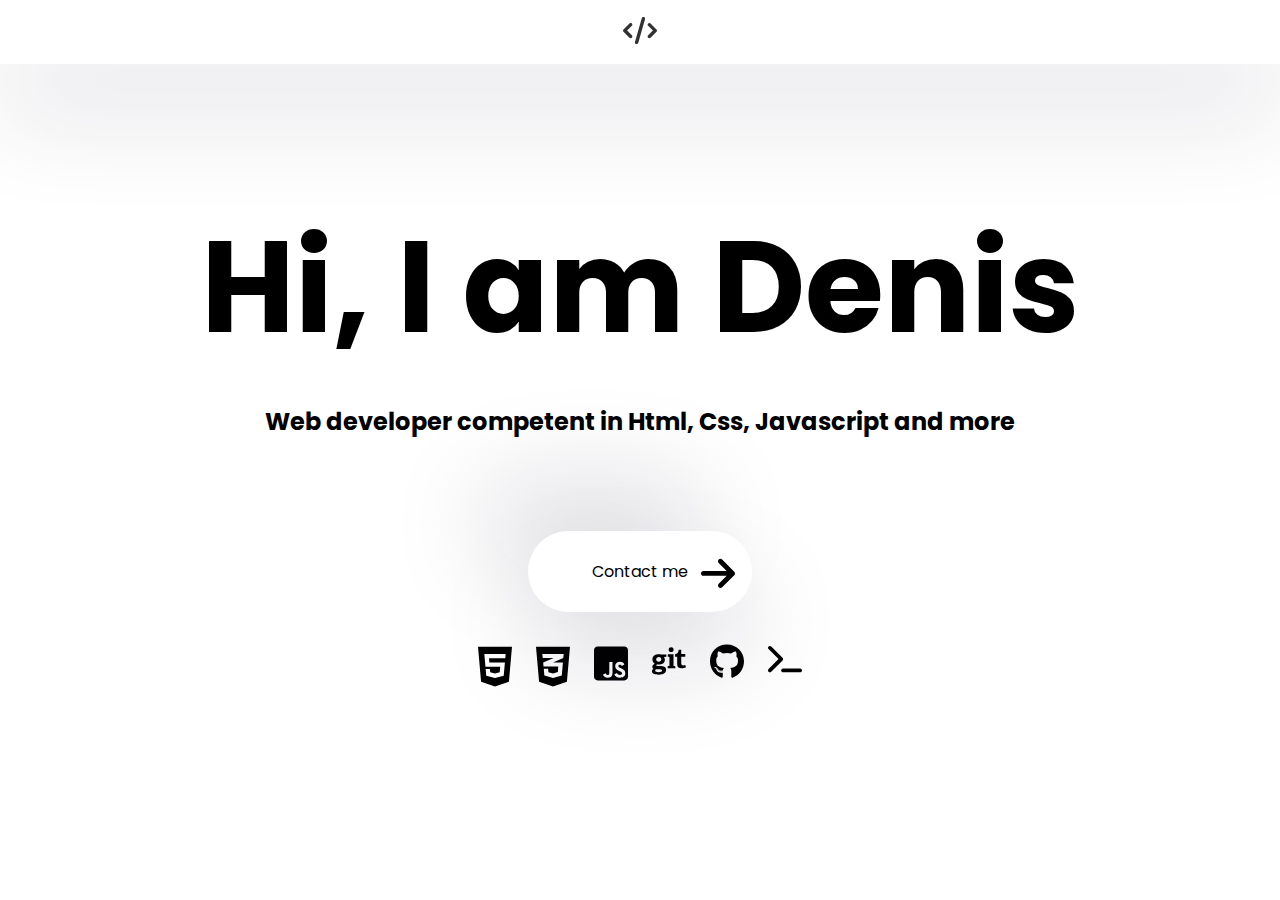
<file: index.html>
<!DOCTYPE html>
<html lang="en">
<head>
    <meta charset="UTF-8">
    <meta http-equiv="X-UA-Compatible" content="IE=edge">
    <meta name="viewport" content="width=device-width, initial-scale=1.0">
    <title>Portfolio</title>
    <link rel="stylesheet" href="styles.css">
    <link rel="preconnect" href="https://fonts.googleapis.com">
<link rel="preconnect" href="https://fonts.gstatic.com" crossorigin>
<link href="https://fonts.googleapis.com/css2?family=Source+Code+Pro&display=swap" rel="stylesheet">
<link rel="preconnect" href="https://fonts.googleapis.com">
<link rel="preconnect" href="https://fonts.gstatic.com" crossorigin>
<link href="https://fonts.googleapis.com/css2?family=Poppins&display=swap" rel="stylesheet">
</head>
<body>
    <nav class="navbar">
        <div class="logo">
            <svg xmlns="http://www.w3.org/2000/svg"  viewBox="0 0 640 512"><!--! Font Awesome Free 6.4.2 by @fontawesome - https://fontawesome.com License - https://fontawesome.com/license (Commercial License) Copyright 2023 Fonticons, Inc. --><path d="M392.8 1.2c-17-4.9-34.7 5-39.6 22l-128 448c-4.9 17 5 34.7 22 39.6s34.7-5 39.6-22l128-448c4.9-17-5-34.7-22-39.6zm80.6 120.1c-12.5 12.5-12.5 32.8 0 45.3L562.7 256l-89.4 89.4c-12.5 12.5-12.5 32.8 0 45.3s32.8 12.5 45.3 0l112-112c12.5-12.5 12.5-32.8 0-45.3l-112-112c-12.5-12.5-32.8-12.5-45.3 0zm-306.7 0c-12.5-12.5-32.8-12.5-45.3 0l-112 112c-12.5 12.5-12.5 32.8 0 45.3l112 112c12.5 12.5 32.8 12.5 45.3 0s12.5-32.8 0-45.3L77.3 256l89.4-89.4c12.5-12.5 12.5-32.8 0-45.3z"/></svg>
        </div>
    </nav>
    <h1>Hi, I am Denis</h1>
    <h2>Web developer competent in Html, Css, Javascript and more</h2>
    <div class="wrapper">
        <a href="contact.html" id="link">Contact me
            <div class="logo" id="arrow">
                <svg xmlns="http://www.w3.org/2000/svg"  viewBox="0 0 448 512"><!--! Font Awesome Free 6.4.2 by @fontawesome - https://fontawesome.com License - https://fontawesome.com/license (Commercial License) Copyright 2023 Fonticons, Inc. --><path d="M438.6 278.6c12.5-12.5 12.5-32.8 0-45.3l-160-160c-12.5-12.5-32.8-12.5-45.3 0s-12.5 32.8 0 45.3L338.8 224 32 224c-17.7 0-32 14.3-32 32s14.3 32 32 32l306.7 0L233.4 393.4c-12.5 12.5-12.5 32.8 0 45.3s32.8 12.5 45.3 0l160-160z"/></svg>
            </div>
        </a>
    </div>
    <div class="wrapper-logo">
        <div class="logo">
            <svg xmlns="http://www.w3.org/2000/svg"  viewBox="0 0 384 512"><!--! Font Awesome Free 6.4.2 by @fontawesome - https://fontawesome.com License - https://fontawesome.com/license (Commercial License) Copyright 2023 Fonticons, Inc. --><path d="M0 32l34.9 395.8L191.5 480l157.6-52.2L384 32H0zm308.2 127.9H124.4l4.1 49.4h175.6l-13.6 148.4-97.9 27v.3h-1.1l-98.7-27.3-6-75.8h47.7L138 320l53.5 14.5 53.7-14.5 6-62.2H84.3L71.5 112.2h241.1l-4.4 47.7z"/></svg>
        </div>
        <div class="logo">
            <svg xmlns="http://www.w3.org/2000/svg"  viewBox="0 0 384 512"><!--! Font Awesome Free 6.4.2 by @fontawesome - https://fontawesome.com License - https://fontawesome.com/license (Commercial License) Copyright 2023 Fonticons, Inc. --><path d="M0 32l34.9 395.8L192 480l157.1-52.2L384 32H0zm313.1 80l-4.8 47.3L193 208.6l-.3.1h111.5l-12.8 146.6-98.2 28.7-98.8-29.2-6.4-73.9h48.9l3.2 38.3 52.6 13.3 54.7-15.4 3.7-61.6-166.3-.5v-.1l-.2.1-3.6-46.3L193.1 162l6.5-2.7H76.7L70.9 112h242.2z"/></svg>
        </div>
        <div class="logo">
            <svg xmlns="http://www.w3.org/2000/svg"  viewBox="0 0 448 512"><!--! Font Awesome Free 6.4.2 by @fontawesome - https://fontawesome.com License - https://fontawesome.com/license (Commercial License) Copyright 2023 Fonticons, Inc. --><path d="M400 32H48C21.5 32 0 53.5 0 80v352c0 26.5 21.5 48 48 48h352c26.5 0 48-21.5 48-48V80c0-26.5-21.5-48-48-48zM243.8 381.4c0 43.6-25.6 63.5-62.9 63.5-33.7 0-53.2-17.4-63.2-38.5l34.3-20.7c6.6 11.7 12.6 21.6 27.1 21.6 13.8 0 22.6-5.4 22.6-26.5V237.7h42.1v143.7zm99.6 63.5c-39.1 0-64.4-18.6-76.7-43l34.3-19.8c9 14.7 20.8 25.6 41.5 25.6 17.4 0 28.6-8.7 28.6-20.8 0-14.4-11.4-19.5-30.7-28l-10.5-4.5c-30.4-12.9-50.5-29.2-50.5-63.5 0-31.6 24.1-55.6 61.6-55.6 26.8 0 46 9.3 59.8 33.7L368 290c-7.2-12.9-15-18-27.1-18-12.3 0-20.1 7.8-20.1 18 0 12.6 7.8 17.7 25.9 25.6l10.5 4.5c35.8 15.3 55.9 31 55.9 66.2 0 37.8-29.8 58.6-69.7 58.6z"/></svg>
        </div>
        <div class="logo">
            <svg xmlns="http://www.w3.org/2000/svg"  viewBox="0 0 512 512"><!--! Font Awesome Free 6.4.2 by @fontawesome - https://fontawesome.com License - https://fontawesome.com/license (Commercial License) Copyright 2023 Fonticons, Inc. --><path d="M216.29 158.39H137C97 147.9 6.51 150.63 6.51 233.18c0 30.09 15 51.23 35 61-25.1 23-37 33.85-37 49.21 0 11 4.47 21.14 17.89 26.81C8.13 383.61 0 393.35 0 411.65c0 32.11 28.05 50.82 101.63 50.82 70.75 0 111.79-26.42 111.79-73.18 0-58.66-45.16-56.5-151.63-63l13.43-21.55c27.27 7.58 118.7 10 118.7-67.89 0-18.7-7.73-31.71-15-41.07l37.41-2.84zm-63.42 241.9c0 32.06-104.89 32.1-104.89 2.43 0-8.14 5.27-15 10.57-21.54 77.71 5.3 94.32 3.37 94.32 19.11zm-50.81-134.58c-52.8 0-50.46-71.16 1.2-71.16 49.54 0 50.82 71.16-1.2 71.16zm133.3 100.51v-32.1c26.75-3.66 27.24-2 27.24-11V203.61c0-8.5-2.05-7.38-27.24-16.26l4.47-32.92H324v168.71c0 6.51.4 7.32 6.51 8.14l20.73 2.84v32.1zm52.45-244.31c-23.17 0-36.59-13.43-36.59-36.61s13.42-35.77 36.59-35.77c23.58 0 37 12.62 37 35.77s-13.42 36.61-37 36.61zM512 350.46c-17.49 8.53-43.1 16.26-66.28 16.26-48.38 0-66.67-19.5-66.67-65.46V194.75c0-5.42 1.05-4.06-31.71-4.06V154.5c35.78-4.07 50-22 54.47-66.27h38.63c0 65.83-1.34 61.81 3.26 61.81H501v40.65h-60.56v97.15c0 6.92-4.92 51.41 60.57 26.84z"/></svg>        
        </div>
        <div class="logo">
            <svg xmlns="http://www.w3.org/2000/svg"  viewBox="0 0 496 512"><!--! Font Awesome Free 6.4.2 by @fontawesome - https://fontawesome.com License - https://fontawesome.com/license (Commercial License) Copyright 2023 Fonticons, Inc. --><path d="M165.9 397.4c0 2-2.3 3.6-5.2 3.6-3.3.3-5.6-1.3-5.6-3.6 0-2 2.3-3.6 5.2-3.6 3-.3 5.6 1.3 5.6 3.6zm-31.1-4.5c-.7 2 1.3 4.3 4.3 4.9 2.6 1 5.6 0 6.2-2s-1.3-4.3-4.3-5.2c-2.6-.7-5.5.3-6.2 2.3zm44.2-1.7c-2.9.7-4.9 2.6-4.6 4.9.3 2 2.9 3.3 5.9 2.6 2.9-.7 4.9-2.6 4.6-4.6-.3-1.9-3-3.2-5.9-2.9zM244.8 8C106.1 8 0 113.3 0 252c0 110.9 69.8 205.8 169.5 239.2 12.8 2.3 17.3-5.6 17.3-12.1 0-6.2-.3-40.4-.3-61.4 0 0-70 15-84.7-29.8 0 0-11.4-29.1-27.8-36.6 0 0-22.9-15.7 1.6-15.4 0 0 24.9 2 38.6 25.8 21.9 38.6 58.6 27.5 72.9 20.9 2.3-16 8.8-27.1 16-33.7-55.9-6.2-112.3-14.3-112.3-110.5 0-27.5 7.6-41.3 23.6-58.9-2.6-6.5-11.1-33.3 2.6-67.9 20.9-6.5 69 27 69 27 20-5.6 41.5-8.5 62.8-8.5s42.8 2.9 62.8 8.5c0 0 48.1-33.6 69-27 13.7 34.7 5.2 61.4 2.6 67.9 16 17.7 25.8 31.5 25.8 58.9 0 96.5-58.9 104.2-114.8 110.5 9.2 7.9 17 22.9 17 46.4 0 33.7-.3 75.4-.3 83.6 0 6.5 4.6 14.4 17.3 12.1C428.2 457.8 496 362.9 496 252 496 113.3 383.5 8 244.8 8zM97.2 352.9c-1.3 1-1 3.3.7 5.2 1.6 1.6 3.9 2.3 5.2 1 1.3-1 1-3.3-.7-5.2-1.6-1.6-3.9-2.3-5.2-1zm-10.8-8.1c-.7 1.3.3 2.9 2.3 3.9 1.6 1 3.6.7 4.3-.7.7-1.3-.3-2.9-2.3-3.9-2-.6-3.6-.3-4.3.7zm32.4 35.6c-1.6 1.3-1 4.3 1.3 6.2 2.3 2.3 5.2 2.6 6.5 1 1.3-1.3.7-4.3-1.3-6.2-2.2-2.3-5.2-2.6-6.5-1zm-11.4-14.7c-1.6 1-1.6 3.6 0 5.9 1.6 2.3 4.3 3.3 5.6 2.3 1.6-1.3 1.6-3.9 0-6.2-1.4-2.3-4-3.3-5.6-2z"/></svg>
        </div>
        <div class="logo">
            <svg xmlns="http://www.w3.org/2000/svg"  viewBox="0 0 576 512"><!--! Font Awesome Free 6.4.2 by @fontawesome - https://fontawesome.com License - https://fontawesome.com/license (Commercial License) Copyright 2023 Fonticons, Inc. --><path d="M9.4 86.6C-3.1 74.1-3.1 53.9 9.4 41.4s32.8-12.5 45.3 0l192 192c12.5 12.5 12.5 32.8 0 45.3l-192 192c-12.5 12.5-32.8 12.5-45.3 0s-12.5-32.8 0-45.3L178.7 256 9.4 86.6zM256 416H544c17.7 0 32 14.3 32 32s-14.3 32-32 32H256c-17.7 0-32-14.3-32-32s14.3-32 32-32z"/></svg>
        </div>
    </div>
</body>
<script>
    const link = document.getElementById('link')
const arrow = document.getElementById('arrow')

link.addEventListener('mouseover', function(){
    arrow.style.right = '-64px'
    arrow.style.scale = '1.3'
})

link.addEventListener('mouseout', function(){
    arrow.style.right = '0px'
    arrow.style.scale = '1'
})
</script>
</html>
</file>
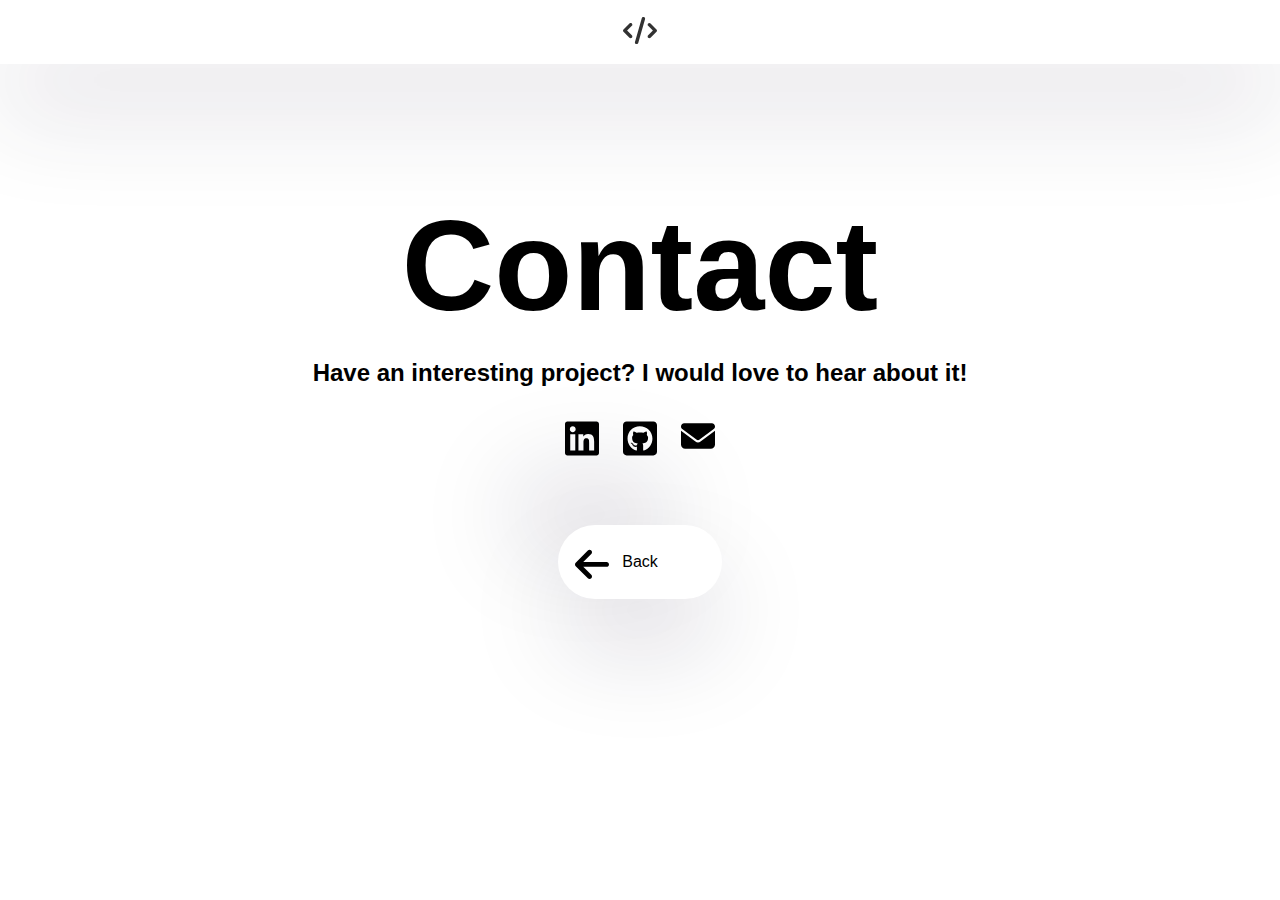
<file: contact.html>
<!DOCTYPE html>
<html lang="en">
<head>
    <meta charset="UTF-8">
    <meta http-equiv="X-UA-Compatible" content="IE=edge">
    <meta name="viewport" content="width=device-width, initial-scale=1.0">
    <link rel="stylesheet" href="styles.css">
    <title>Contact</title>
</head>
<body>
    <nav class="navbar">
        <div class="logo">
            <svg xmlns="http://www.w3.org/2000/svg"  viewBox="0 0 640 512"><!--! Font Awesome Free 6.4.2 by @fontawesome - https://fontawesome.com License - https://fontawesome.com/license (Commercial License) Copyright 2023 Fonticons, Inc. --><path d="M392.8 1.2c-17-4.9-34.7 5-39.6 22l-128 448c-4.9 17 5 34.7 22 39.6s34.7-5 39.6-22l128-448c4.9-17-5-34.7-22-39.6zm80.6 120.1c-12.5 12.5-12.5 32.8 0 45.3L562.7 256l-89.4 89.4c-12.5 12.5-12.5 32.8 0 45.3s32.8 12.5 45.3 0l112-112c12.5-12.5 12.5-32.8 0-45.3l-112-112c-12.5-12.5-32.8-12.5-45.3 0zm-306.7 0c-12.5-12.5-32.8-12.5-45.3 0l-112 112c-12.5 12.5-12.5 32.8 0 45.3l112 112c12.5 12.5 32.8 12.5 45.3 0s12.5-32.8 0-45.3L77.3 256l89.4-89.4c12.5-12.5 12.5-32.8 0-45.3z"/></svg>
        </div>
    </nav>
    <h1>Contact</h1>
    <h2>Have an interesting project? I would love to hear about it!</h2>
    <div class="wrapper-logo">
        <div class="logo">
            <svg xmlns="http://www.w3.org/2000/svg"  viewBox="0 0 448 512"><!--! Font Awesome Free 6.4.2 by @fontawesome - https://fontawesome.com License - https://fontawesome.com/license (Commercial License) Copyright 2023 Fonticons, Inc. --><path d="M416 32H31.9C14.3 32 0 46.5 0 64.3v383.4C0 465.5 14.3 480 31.9 480H416c17.6 0 32-14.5 32-32.3V64.3c0-17.8-14.4-32.3-32-32.3zM135.4 416H69V202.2h66.5V416zm-33.2-243c-21.3 0-38.5-17.3-38.5-38.5S80.9 96 102.2 96c21.2 0 38.5 17.3 38.5 38.5 0 21.3-17.2 38.5-38.5 38.5zm282.1 243h-66.4V312c0-24.8-.5-56.7-34.5-56.7-34.6 0-39.9 27-39.9 54.9V416h-66.4V202.2h63.7v29.2h.9c8.9-16.8 30.6-34.5 62.9-34.5 67.2 0 79.7 44.3 79.7 101.9V416z"/></svg>
        </div>
        <div class="logo">
            <svg xmlns="http://www.w3.org/2000/svg"  viewBox="0 0 448 512"><!--! Font Awesome Free 6.4.2 by @fontawesome - https://fontawesome.com License - https://fontawesome.com/license (Commercial License) Copyright 2023 Fonticons, Inc. --><path d="M400 32H48C21.5 32 0 53.5 0 80v352c0 26.5 21.5 48 48 48h352c26.5 0 48-21.5 48-48V80c0-26.5-21.5-48-48-48zM277.3 415.7c-8.4 1.5-11.5-3.7-11.5-8 0-5.4.2-33 .2-55.3 0-15.6-5.2-25.5-11.3-30.7 37-4.1 76-9.2 76-73.1 0-18.2-6.5-27.3-17.1-39 1.7-4.3 7.4-22-1.7-45-13.9-4.3-45.7 17.9-45.7 17.9-13.2-3.7-27.5-5.6-41.6-5.6-14.1 0-28.4 1.9-41.6 5.6 0 0-31.8-22.2-45.7-17.9-9.1 22.9-3.5 40.6-1.7 45-10.6 11.7-15.6 20.8-15.6 39 0 63.6 37.3 69 74.3 73.1-4.8 4.3-9.1 11.7-10.6 22.3-9.5 4.3-33.8 11.7-48.3-13.9-9.1-15.8-25.5-17.1-25.5-17.1-16.2-.2-1.1 10.2-1.1 10.2 10.8 5 18.4 24.2 18.4 24.2 9.7 29.7 56.1 19.7 56.1 19.7 0 13.9.2 36.5.2 40.6 0 4.3-3 9.5-11.5 8-66-22.1-112.2-84.9-112.2-158.3 0-91.8 70.2-161.5 162-161.5S388 165.6 388 257.4c.1 73.4-44.7 136.3-110.7 158.3zm-98.1-61.1c-1.9.4-3.7-.4-3.9-1.7-.2-1.5 1.1-2.8 3-3.2 1.9-.2 3.7.6 3.9 1.9.3 1.3-1 2.6-3 3zm-9.5-.9c0 1.3-1.5 2.4-3.5 2.4-2.2.2-3.7-.9-3.7-2.4 0-1.3 1.5-2.4 3.5-2.4 1.9-.2 3.7.9 3.7 2.4zm-13.7-1.1c-.4 1.3-2.4 1.9-4.1 1.3-1.9-.4-3.2-1.9-2.8-3.2.4-1.3 2.4-1.9 4.1-1.5 2 .6 3.3 2.1 2.8 3.4zm-12.3-5.4c-.9 1.1-2.8.9-4.3-.6-1.5-1.3-1.9-3.2-.9-4.1.9-1.1 2.8-.9 4.3.6 1.3 1.3 1.8 3.3.9 4.1zm-9.1-9.1c-.9.6-2.6 0-3.7-1.5s-1.1-3.2 0-3.9c1.1-.9 2.8-.2 3.7 1.3 1.1 1.5 1.1 3.3 0 4.1zm-6.5-9.7c-.9.9-2.4.4-3.5-.6-1.1-1.3-1.3-2.8-.4-3.5.9-.9 2.4-.4 3.5.6 1.1 1.3 1.3 2.8.4 3.5zm-6.7-7.4c-.4.9-1.7 1.1-2.8.4-1.3-.6-1.9-1.7-1.5-2.6.4-.6 1.5-.9 2.8-.4 1.3.7 1.9 1.8 1.5 2.6z"/></svg>
        </div>
        <div class="logo">
            <svg xmlns="http://www.w3.org/2000/svg"  viewBox="0 0 512 512"><!--! Font Awesome Free 6.4.2 by @fontawesome - https://fontawesome.com License - https://fontawesome.com/license (Commercial License) Copyright 2023 Fonticons, Inc. --><path d="M48 64C21.5 64 0 85.5 0 112c0 15.1 7.1 29.3 19.2 38.4L236.8 313.6c11.4 8.5 27 8.5 38.4 0L492.8 150.4c12.1-9.1 19.2-23.3 19.2-38.4c0-26.5-21.5-48-48-48H48zM0 176V384c0 35.3 28.7 64 64 64H448c35.3 0 64-28.7 64-64V176L294.4 339.2c-22.8 17.1-54 17.1-76.8 0L0 176z"/></svg>
        </div>
    </div>
    <div class="wrapper">
        <a href="index.html" id="link">Back
            <div class="logo" id="arrow-back">
            <svg xmlns="http://www.w3.org/2000/svg"  viewBox="0 0 448 512"><!--! Font Awesome Free 6.4.2 by @fontawesome - https://fontawesome.com License - https://fontawesome.com/license (Commercial License) Copyright 2023 Fonticons, Inc. --><path d="M9.4 233.4c-12.5 12.5-12.5 32.8 0 45.3l160 160c12.5 12.5 32.8 12.5 45.3 0s12.5-32.8 0-45.3L109.2 288 416 288c17.7 0 32-14.3 32-32s-14.3-32-32-32l-306.7 0L214.6 118.6c12.5-12.5 12.5-32.8 0-45.3s-32.8-12.5-45.3 0l-160 160z"/></svg>            </div>
        </a>
    </div>
</body>
<script>
    const link = document.getElementById('link')
    const arrow = document.getElementById('arrow-back')

    link.addEventListener('mouseover', function(){
        arrow.style.left = '-64px'
        arrow.style.scale = '1.3'
    })

    link.addEventListener('mouseout', function(){
        arrow.style.left = '0px'
        arrow.style.scale = '1'
    })
</script>
</html>
</file>
<file: styles.css>
html,
body{
    margin: 0;
    padding: 0;
}


.navbar{
    box-shadow: rgba(17, 12, 46, 0.15) 0px 48px 100px 0px;
    width:100%;
    height: 64px;
    text-align: center;
    font-size: 32px;
    opacity: 0.80;
    margin-bottom: 64px;
    display: flex;
    justify-content: center;
    align-items: center;
}

h1{
    font-size: 64px;
    text-align: center;
    font-family: 'Poppins', sans-serif;
    margin-bottom:0px;
}
h2{
    font-family: 'Poppins', sans-serif;
    text-align: center;
}

.wrapper{
    text-align: center;
    margin-top: 72px;
    display: inline-flex;
    justify-content: center;
    align-items: center;
    width: 100%;
}

.wrapper div{
    position: absolute;
    right: 0;
    top:50%;
    z-index: 1;
    transform: translate(-50%, -50%);
    transition: all 0.7s cubic-bezier(.5,-0.01,.09,1);
    margin-left:12px ;
}

#arrow-back{
    position: absolute;
    left: 0;
    top:50%;
    z-index: 1;
    transform: translate(-50%, -50%);
    transition: all 0.7s cubic-bezier(.5,-0.01,.09,1);
    margin-right:0px;
    margin-left:34px;
}

.wrapper a {
    display: inline-block;
    position: relative;
    padding:28px 64px;
    border-radius: 64px;
    color: black;
    background-color: white;
    box-shadow: rgba(17, 12, 46, 0.15) 0px 48px 100px 0px, rgba(17, 12, 46, 0.15) -48px -48px 100px 0px;
    font-family: 'Poppins', sans-serif;
    text-decoration: none;
    z-index: 2;
}

.wrapper-logo{
    width: fit-content;
    text-align: center;
    display: flex;
    justify-content: center;
    align-items: center;
    gap:24px;
    width: 100%;
    margin-top:32px;
}

.logo{
    width:34px;
    height: 34px;
}

@media only screen and (min-width: 580px) {
    h1{
        font-size: 128px;
        text-align: center;
        font-family: 'Poppins', sans-serif;
        margin-bottom:0px;
    }

    h2{
        font-family: 'Poppins', sans-serif;
        text-align: center;
    }

    .navbar{
        box-shadow: rgba(17, 12, 46, 0.15) 0px 48px 100px 0px;
        width:100%;
        height: 64px;
        text-align: center;
        font-size: 32px;
        opacity: 0.80;
        margin-bottom: 128px;
        display: flex;
        justify-content: center;
        align-items: center;
    }
}
</file>
